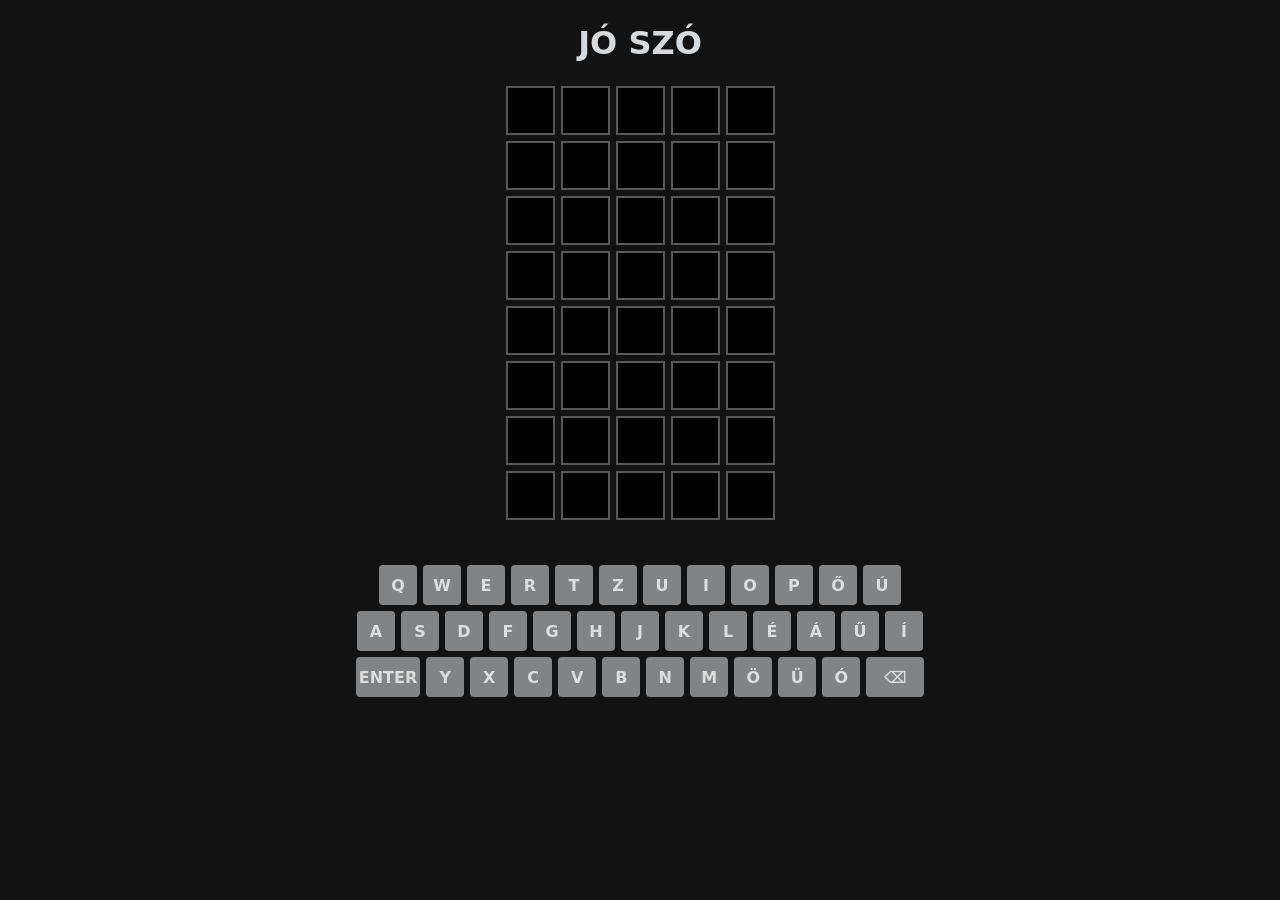
<file: index.html>
<!DOCTYPE html>
<html lang="hu">
<head>
  <meta charset="UTF-8" />
  <meta name="viewport" content="width=device-width, initial-scale=1.0" />
  <title>Jó szó</title>
  <link rel="stylesheet" href="css/style.css" />
</head>
<body>
  <h2 id="loadingText" class="loading">
    Egy kis türelmet kérnék<span id="loadingDots">.</span>
  </h2>
  <div class="app">
    <h1>JÓ SZÓ</h1>
	<h2 id="forcedDateLabel" class="forced-date hidden"></h2>
    <div id="board" class="board"></div>
    <div id="keyboard" class="keyboard keyboard-margin"></div>
    <div id="msg" class="msg"></div>
	<a
	  id="submitWordBtn"
	  href="https://forms.gle/iac3mEbovrBqp5Z4A"
	  target="_blank"
	  class="joszo-btn hidden">
	  Tudsz egy jó szót?
	</a>
	<a id="archiveBtn" href="archive.html" class="joszo-btn thin-margin-btn hidden">
		Régi, de jó szavakat keresel?
	</a>
  </div>

<dialog id="rateDialog">

  <h3 id="popupDescription" style="font-size:1rem; opacity:0.9">
  
    <!-- description is injected here -->
  </h3>
    <p class="centered-text">Na de mennyire jó ez a szó?</p>

  <div style="text-align:center;margin:12px 0">
    <div id="ratingValue" style="font-size:2rem;font-weight:bold">5/10</div>
    <input
      id="ratingSlider"
      type="range"
      min="0"
      max="10"
      value="5"
      step="1"
      style="width:100%"
    >
  </div>

  <button id="rateSubmit" class="rate-submit-btn" style="width:100%;padding:8px">
    Küldés
  </button>
  
</dialog>


  <script type="module" src="js/game.js"></script>
</body>
</html>
</file>
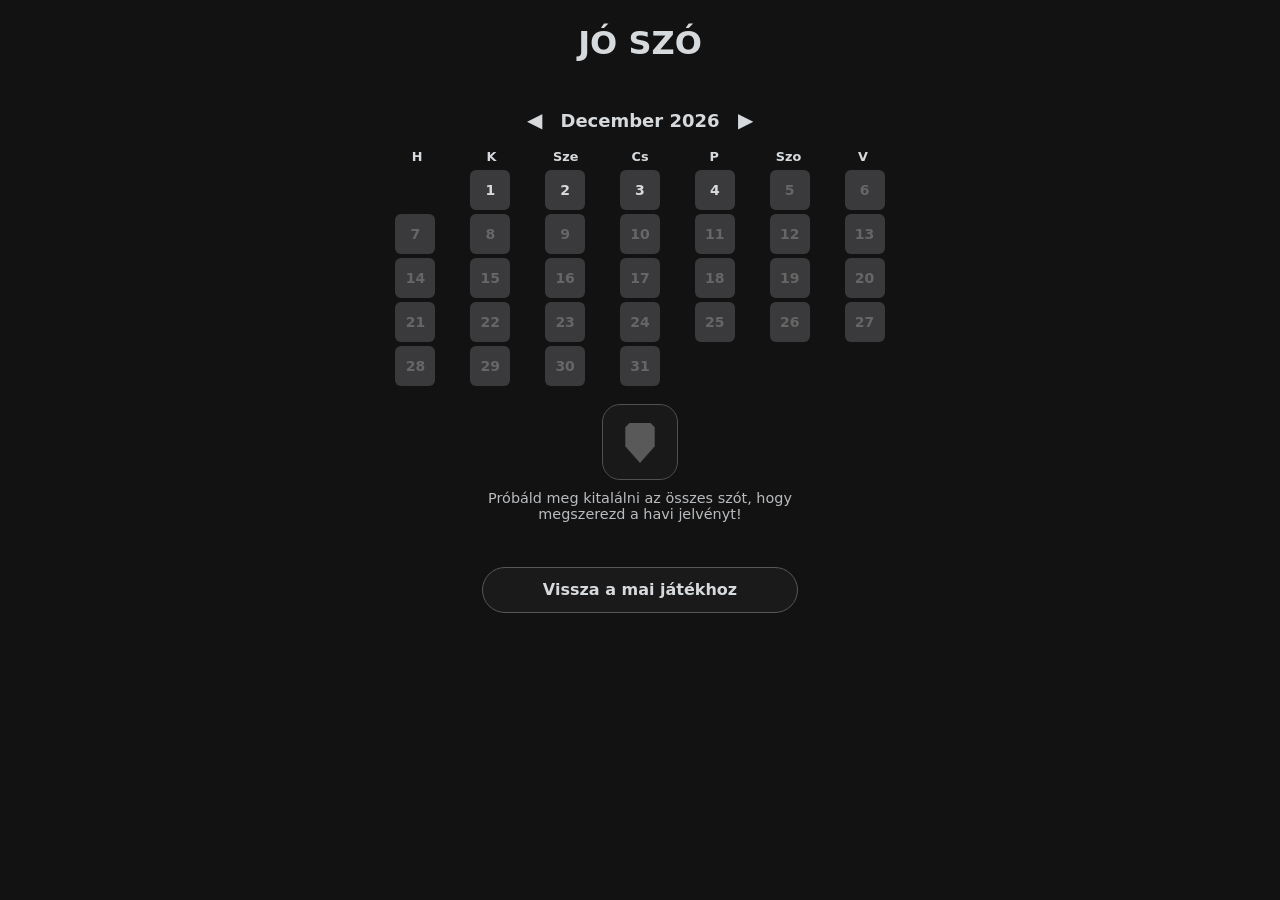
<file: archive.html>
<!DOCTYPE html>
<html lang="hu">
<head>
  <meta charset="UTF-8">
  <meta name="viewport" content="width=device-width, initial-scale=1.0">
  <title>Jó öreg szavak archívuma</title>
  <link rel="stylesheet" href="css/archive.css">
</head>
<body>
  <div class="archive-container">
    <h1>JÓ SZÓ</h1>

    <div class="archive-header">
      <button id="prevMonth" class="arrow-btn">◀</button>
      <div id="monthName" class="month-name"></div>
      <button id="nextMonth" class="arrow-btn">▶</button>
    </div>

    <div class="weekdays">
      <div>H</div><div>K</div><div>Sze</div><div>Cs</div><div>P</div><div>Szo</div><div>V</div>
    </div>

    <div id="calendarGrid" class="calendar-grid"></div>

    <!-- MONTHLY BADGE AREA -->
    <div id="monthlyBadgeArea" class="monthly-badge-area">
      <div id="badgeIcon" class="badge-icon badge-locked" aria-label="Havi jelvény"></div>
      <div id="badgeText" class="badge-text">
        Találj ki minden szót, hogy megszerezd a havi jelvényt!
      </div>
    </div>

    <a href="index.html" class="joszo-btn">Vissza a mai játékhoz</a>
  </div>

  <!-- BADGE POPUP -->
  <dialog id="badgeDialog" class="badge-dialog">
    <div class="badge-dialog-inner">
      <button id="badgeClose" class="badge-close" aria-label="Bezárás">✕</button>

      <div id="badgeRevealWrap" class="badge-reveal-wrap">
        <div id="badgeRevealIcon" class="badge-reveal-icon"></div>
        <div id="badgeRevealTitle" class="badge-reveal-title"></div>

        <div class="badge-stats">
          <div id="statFav" class="badge-stat hidden"></div>
          <div id="statFast" class="badge-stat hidden"></div>
		  <div id="statHate" class="badge-stat hidden"></div>
		<div id="statCongrats" class="badge-congrats hidden"></div>
        </div>
      </div>
    </div>
  </dialog>

  <script type="module" src="js/archive.js"></script>
</body>
</html>
</file>
<file: css/style.css>
:root{
  --bg:#121213; --fg:#d7dadc; --border:#565758;
  --absent:#3a3a3c; --present:#b59f3b; --correct:#538d4e;
}
body{margin:0;background:var(--bg);color:var(--fg);font-family:system-ui,sans-serif;display:flex;justify-content:center;overflow-x:hidden}
.app{  max-width: 75vh; width:100%;padding:16px}
h1{text-align:center;margin:8px 0 12px}

.flip{animation:flip 0.6s ease forwards}
@keyframes flip{0%{transform:rotateX(0)}50%{transform:rotateX(90deg)}100%{transform:rotateX(0)}}

/*---------BOARD--------*/
.board {
  display: flex;
  flex-direction: column;
  gap: 6px;
  justify-content: center;
  margin: 24px 0;
}

.row {
  display: flex;
  gap: 6px;
  justify-content: center;
  flex-wrap: nowrap;
}

.cell {
  flex: 0 1 calc((90% - 10px * (var(--cells-per-row) - 1)) / var(--cells-per-row));         
  max-width:calc(7vh + 6vh - var(--num-guesses) * 1vh);
  aspect-ratio: 1; 
  flex-shrink: 0;         
  border: 2px solid var(--border);
  display: flex;
  justify-content: center;
  align-items: center;
  font-size: calc(1.5rem - (1rem * var(--cells-per-row)/12));
  font-weight: 700;
  text-transform: uppercase;
  background: #000;
}

@media (max-width: 900px) {
	.row {
    flex-wrap: wrap; /* allow wrapping on small screens */
	  gap: 4px;
  }
  .board {
    gap: 4px;
  }
  .row .cell {
	border: 1.5px solid var(--border);
    flex: 0 1 calc((90% - 8px * (var(--cells-per-row) - 1)) / var(--cells-per-row));
    font-size: calc(1.3rem - (0.8rem * var(--cells-per-row) / 12));
  }
}

@media (max-width: 450px) {
  .row{
    gap:3px;		
  }
  .board {
    gap: 3px;
  }
  .row .cell {
	border: 1px solid var(--border);
	flex: 0 1 calc((90% - 7px * (var(--cells-per-row) - 1)) / var(--cells-per-row));
    font-size: calc(1.1rem - (0.5rem * var(--cells-per-row) / 12));
  }
}

.absent{background:var(--absent);border-color:var(--absent)} 
.present{background:var(--present);border-color:var(--present)} 
.correct{background:var(--correct);border-color:var(--correct)}

/*--------------KEYBOARD----------------*/
.keyboard {
  display: grid;
  gap: 6px;
  justify-content: center;
  margin: 5vh 0 3vh 0;
}

.kb-row {
  display: flex;
  gap: 6px;
  justify-content: center;
  flex-wrap: nowrap; /* desktop layout stays intact */
}

.key {
  padding: 0 3px; /* desktop default */
  min-width: 32px;
  border-radius: 4px;
  background: #818384;
  color: #ddd;
  font-weight: 700;
  cursor: pointer;
  user-select: none;
  display: flex;
  justify-content: center;
  align-items: center;
  transition: padding 0.3s ease; /* smooth shrink of padding */
}

 .kb-row .key {
  height: 40px;
  max-height: 5vh;
  font-size: 1em;
 }

.key.wide {
  min-width: 52px;
}

.key.absent { background: var(--absent); color: #fff; }
.key.present { background: var(--present); color: #fff; }
.key.correct { background: var(--correct); color: #fff; }

@media (max-width: 580px) {
  .kb-row {
    flex-wrap: wrap; /* allow wrapping for mobile */
    justify-content: center;
  }

  .kb-row .key {
    font-size: .9em;
	min-width: 24px;
    padding: 0; /* shrink padding gradually */
  }
  .key.wide {
	min-width: 40px;
  }
}

@media (max-width: 480px) {

  .kb-row .key {
    height: 35px;
    font-size: .8em;
	min-width: 24px;
  }
  .key.wide {
    min-width: 38px;
  }

}

@media (max-width: 420px) {

  .kb-row .key {
    font-size: .75em;
	min-width: 20px;
  }
  .key.wide {
    min-width: 32px;
  }

}

@media (max-width: 400px) {

  .kb-row .key {
    font-size: .7em;
    height: 30px;
	min-width: 18px;
  }
  .key.wide {
    min-width: 30px;
  }

}

@media (max-width: 355px) {

  .kb-row .key {
	min-width: 16px;
  }
  .key.wide {
    min-width: 28px;
  }

}


.msg{text-align:center;margin-top:12px;line-height:1.4}

dialog{border:none;border-radius:8px;padding:16px;max-width:340px}
dialog::backdrop{background:rgba(0,0,0,.6)}

.confetti {
  position: fixed;
  bottom: -10px; /*  start from bottom */
  width: 8px;
  height: 12px;

  animation: shoot 3s ease-out forwards;
}

@keyframes shoot {
  from {
    transform: translate(0, 0) rotate(0deg);
    opacity: 1;
  }
  to {
    transform:
      translate(
        calc((random() - 0.5) * 100vw),
        -120vh
      )
      rotate(720deg);
    opacity: 0;
  }
}

#ratingSlider {
  -webkit-appearance: none; /* removes default styling in Chrome/Safari */
  -moz-appearance: none;    /* removes default styling in Firefox */
  appearance: none;          /* standard */
  outline: none;             /* remove focus outline */
  background: var(--present); /* optional: change track color */
  height: 8px;               /* optional: customize slider height */
  border-radius: 4px;        /* optional: rounded track */
  border: none;   /* thin black border */
}

/* Style the thumb */
#ratingSlider::-webkit-slider-thumb {
  -webkit-appearance: none;
  background: #000;
  width: 20px;
  height: 20px;
  border-radius: 50%;
  cursor: pointer;
  border: none;
}

#ratingSlider::-moz-range-thumb {
  background: #000;
  width: 20px;
  height: 20px;
  border-radius: 50%;
  cursor: pointer;
  border: none;
}

#popupDescription{
	font-size:1rem;
	opacity:0.9;
	text-align: center;
}

.solution-toast {
  position: fixed;
  top: 72px;
  left: 50%;
  transform: translateX(-50%);
  background: #ffffff;
  color: #000000;
  padding: 10px 14px;
  border-radius: 8px;
  font-weight: 700;
  letter-spacing: 0.05em;
  text-transform: uppercase;
  box-shadow: 0 4px 12px rgba(0,0,0,0.15);
  z-index: 1000;
  opacity: 0;
  animation: toast-in 0.25s ease forwards;
}

@keyframes toast-in {
  from {
    opacity: 0;
    transform: translateX(-50%) translateY(-8px);
  }
  to {
    opacity: 1;
    transform: translateX(-50%) translateY(0);
  }
}

.joszo-btn {
  display: flex;
  justify-content: center;
  align-items: center;

  height: 44px;
  width: fit-content;  /* shrink to content width */
  max-width: 300px;    /* optional: cap width */
  margin: 16px auto 0; /* center horizontally */  
  padding: 0 60px;

  border-radius: 24px;
  border: 1px solid var(--border);

  background-color: #1a1a1b;
  color: var(--fg);

  font-weight: 600;
  font-size: 16px;
  line-height: 18px;
  font-family: system-ui, -apple-system, BlinkMacSystemFont, Arial, sans-serif;

  white-space: nowrap;
  text-decoration: none;
  cursor: pointer;
}

@media (max-width: 320px) {

  .joszo-btn  {
	padding: 0 40px;
  }

}


.joszo-btn:hover {
  background-color: #2a2a2b;
}

.joszo-btn:active {
  transform: translateY(1px);
}


.rate-submit-btn {
  display: flex;
  justify-content: center;
  align-items: center;

  height: 44px;
  width: fit-content;  /* shrink to content width */
  max-width: 300px;    /* optional: cap width */
  margin: 24px auto 0; /* center horizontally */  
  padding: 0 60px;

  border-radius: 24px;
  border: 1px solid var(--border);

  background-color: #1a1a1b;
  color: var(--fg);

  font-weight: 600;
  font-size: 16px;
  line-height: 18px;
  font-family: system-ui, -apple-system, BlinkMacSystemFont, Arial, sans-serif;

  white-space: nowrap;
  text-decoration: none;
  cursor: pointer;
}

.rate-submit-btn:hover {
  background-color: #2a2a2b;
}

.rate-submit-btn:active {
  transform: translateY(1px);
}

#rateDialog{
  padding: 20px 30px;
  background: #eee;
}

.hidden {
  display: none;
}

.thin-margin-btn {
  margin-top: 12px; 
}

.centered-text{
 text-align:center;
}

.loading {
  position: fixed;
  inset: 0;
  display: flex;
  justify-content: center;
  align-items: center;

  background: var(--bg);
  color: var(--fg);

  font-size: 1.25rem;
  font-weight: 600;
  z-index: 9999;
}

.forced-date {
  text-align: center;
  font-size: 1rem;
  font-weight: 600;
  opacity: 0.8;
  margin: 4px 0 12px;
}
</file>
<file: css/archive.css>
:root{
  --bg:#121213; --fg:#d7dadc; --border:#565758;
  --absent:#3a3a3c; --present:#b59f3b; --correct:#538d4e; --unavailable:#3a3a3c;

  --gold:#e2ab3b;
  --silver:#7a7a7a;
  --bronze:#8b5a2b;
  --wood:#744f2b;
}

body {
  margin: 0;
  background: var(--bg);
  color: var(--fg);
  font-family: system-ui, sans-serif;
  display: flex;
  justify-content: center;
  padding: 16px;
}

h1{
  text-align:center;
  margin:8px 0 12px;
}

.archive-container {
  max-width: 520px;
  width: 100%;
}

.archive-header {
  display: flex;
  align-items: center;
  justify-content: center;
  gap: 12px;
  margin-bottom: 16px;
  margin-top: 5vh;
}

.arrow-btn {
  background: none;
  border: none;
  color: var(--fg);
  font-size: 20px;
  cursor: pointer;
}

.month-name {
  font-weight: 700;
  font-size: 18px;
}

.weekdays {
  display: grid;
  grid-template-columns: repeat(7, 1fr);
  text-align: center;
  justify-content: center;
  align-items: center;
  font-weight: 600;
  margin-bottom: 6px;
  font-size: 0.8rem;
}

.weekdays > div {
  display: flex;
  justify-content: center;
  align-items: center;
}

.calendar-grid {
  display: grid;
  grid-template-columns: repeat(7, 1fr);
  justify-items: center;
  align-items: center;
  gap: 4px;
}

.day-square {
  width: 40px;
  height: 40px;
  display: flex;
  justify-content: center;
  align-items: center;
  border-radius: 6px;
  font-weight: 600;
  cursor: default;
  user-select: none;
  font-size: 14px;
}

.day-available { background: var(--absent); color: var(--fg); }
.day-correct { background: var(--correct); color: #fff; }
.day-present { background: var(--present); color: #fff; }
.day-unavailable { background: var(--unavailable); color: #666; }

.joszo-btn {
  display: flex;
  justify-content: center;
  align-items: center;

  height: 44px;
  width: fit-content;
  max-width: 300px;
  margin: 5vh auto 0;
  padding: 0 60px;

  border-radius: 24px;
  border: 1px solid var(--border);

  background-color: #1a1a1b;
  color: var(--fg);

  font-weight: 600;
  font-size: 16px;
  line-height: 18px;
  font-family: system-ui, -apple-system, BlinkMacSystemFont, Arial, sans-serif;

  white-space: nowrap;
  text-decoration: none;
  cursor: pointer;
}

.joszo-btn:hover {
  background-color: #2a2a2b;
}

.joszo-btn:active {
  transform: translateY(1px);
}

/* ---------------- MONTHLY BADGE ---------------- */

.monthly-badge-area {
  margin-top: 18px;
  display: flex;
  flex-direction: column;
  align-items: center;
  gap: 10px;
}

.badge-icon {
  width: 74px;
  height: 74px;
  border-radius: 18px;
  border: 1px solid var(--border);
  display: flex;
  align-items: center;
  justify-content: center;
  background: #1a1a1b;
  position: relative;
  transition: transform 180ms ease, filter 200ms ease;
}

/* shield silhouette */
.badge-icon::before,
.badge-reveal-icon::before {
  content: "";
  width: 42px;
  height: 42px;
  display: block;
  background: currentColor;
  clip-path: polygon(
    25% 5%,
    75% 5%,
    85% 15%,
    85% 60%,
    50% 100%,
    15% 60%,
    15% 15%
  );
  opacity: 0.95;
}

.badge-icon:hover {
  transform: scale(1.03);
}

.badge-locked {
  color: #666;
  filter: grayscale(1);
  opacity: 0.9;
}

.badge-text {
  text-align: center;
  font-size: 0.9rem;
  opacity: 0.85;
  max-width: 340px;
}

/* ---------------- BADGE POPUP ---------------- */

.badge-dialog {
  border: none;
  border-radius: 12px;
  padding: 0;
  max-width: 360px;
  width: calc(100% - 24px);
}

.badge-dialog::backdrop {
  background: rgba(0,0,0,.65);
}

.badge-dialog-inner {
  background: #eee;
  border-radius: 12px;
  padding: 18px 18px 16px;
  position: relative;
}

.badge-close {
  position: absolute;
  top: 10px;
  right: 10px;
  border: none;
  background: transparent;
  cursor: pointer;
  font-size: 18px;
  opacity: 0.7;
}

.badge-close:hover {
  opacity: 1;
}

.badge-reveal-wrap {
  display: flex;
  flex-direction: column;
  align-items: center;
  gap: 10px;
  padding-top: 10px;
}

.badge-reveal-icon {
  width: 96px;
  height: 96px;
  border-radius: 22px;
  border: 1px solid rgba(0,0,0,0.15);
  background: #fff;
  display: flex;
  align-items: center;
  justify-content: center;

  transform: scale(0.6);
  opacity: 0;
  filter: brightness(1);
}

.badge-reveal-title {
  font-weight: 800;
  font-size: 1.05rem;
  text-align: center;
  opacity: 0;
  transform: translateY(10px);
}

/* slower reveal + glow */
.badge-reveal-animate .badge-reveal-icon {
  animation: badge-pop-slow 1.6s cubic-bezier(.18,.9,.2,1) forwards;
}

.badge-reveal-animate .badge-reveal-title {
  animation: badge-title-in-slow 0.9s ease forwards;
  animation-delay: 0.85s;
}

@keyframes badge-pop-slow {
  0%   { transform: scale(0.6) rotate(-10deg); opacity: 0; filter: brightness(1); }
  55%  { transform: scale(1.15) rotate(5deg); opacity: 1; filter: brightness(1.15); }
  75%  { transform: scale(0.98) rotate(-2deg); opacity: 1; filter: brightness(1.05); }
  100% { transform: scale(1) rotate(0deg); opacity: 1; filter: brightness(1.08); }
}

@keyframes badge-title-in-slow {
  from { opacity: 0; transform: translateY(10px); }
  to   { opacity: 1; transform: translateY(0); }
}

/* stats */
.badge-stats {
  margin-top: 14px;
  display: flex;
  flex-direction: column;
  gap: 8px;
  width: 100%;
}

.badge-stat {
  background: rgba(0,0,0,0.06);
  border: 1px solid rgba(0,0,0,0.12);
  border-radius: 10px;
  padding: 10px 12px;
  font-weight: 800;
  color: #000;
  opacity: 0;
  transform: translateY(12px);
  letter-spacing: 0.2px;
}

.badge-stat.show {
  animation: stat-in-slow 1.0s ease forwards;
}

@keyframes stat-in-slow {
  to {
    opacity: 1;
    transform: translateY(0);
  }
}

/* cipher/glow vibe while scrambling */
.badge-stat.scrambling {
  text-shadow: 0 0 14px rgba(83,141,78,0.35);
  filter: brightness(1.06);
}

.badge-stat.scramble-done {
  text-shadow: 0 0 18px rgba(83,141,78,0.25);
}

/* tier colors */
.badge-tier-gold { color: var(--gold); }
.badge-tier-silver { color: var(--silver); }
.badge-tier-bronze { color: var(--bronze); }
.badge-tier-wood { color: var(--wood); }

.hidden { display: none; }

.badge-congrats {
  margin-top: 14px;
  margin-bottom: 10px;
  font-size: 1.1rem;
  font-weight: 700;
  text-align: center;
  opacity: 0;
  transform: translateY(8px) scale(0.98);
}

.badge-congrats.show {
  opacity: 1;
  transform: translateY(0) scale(1);
  transition: opacity 350ms ease, transform 350ms ease;
}
</file>
